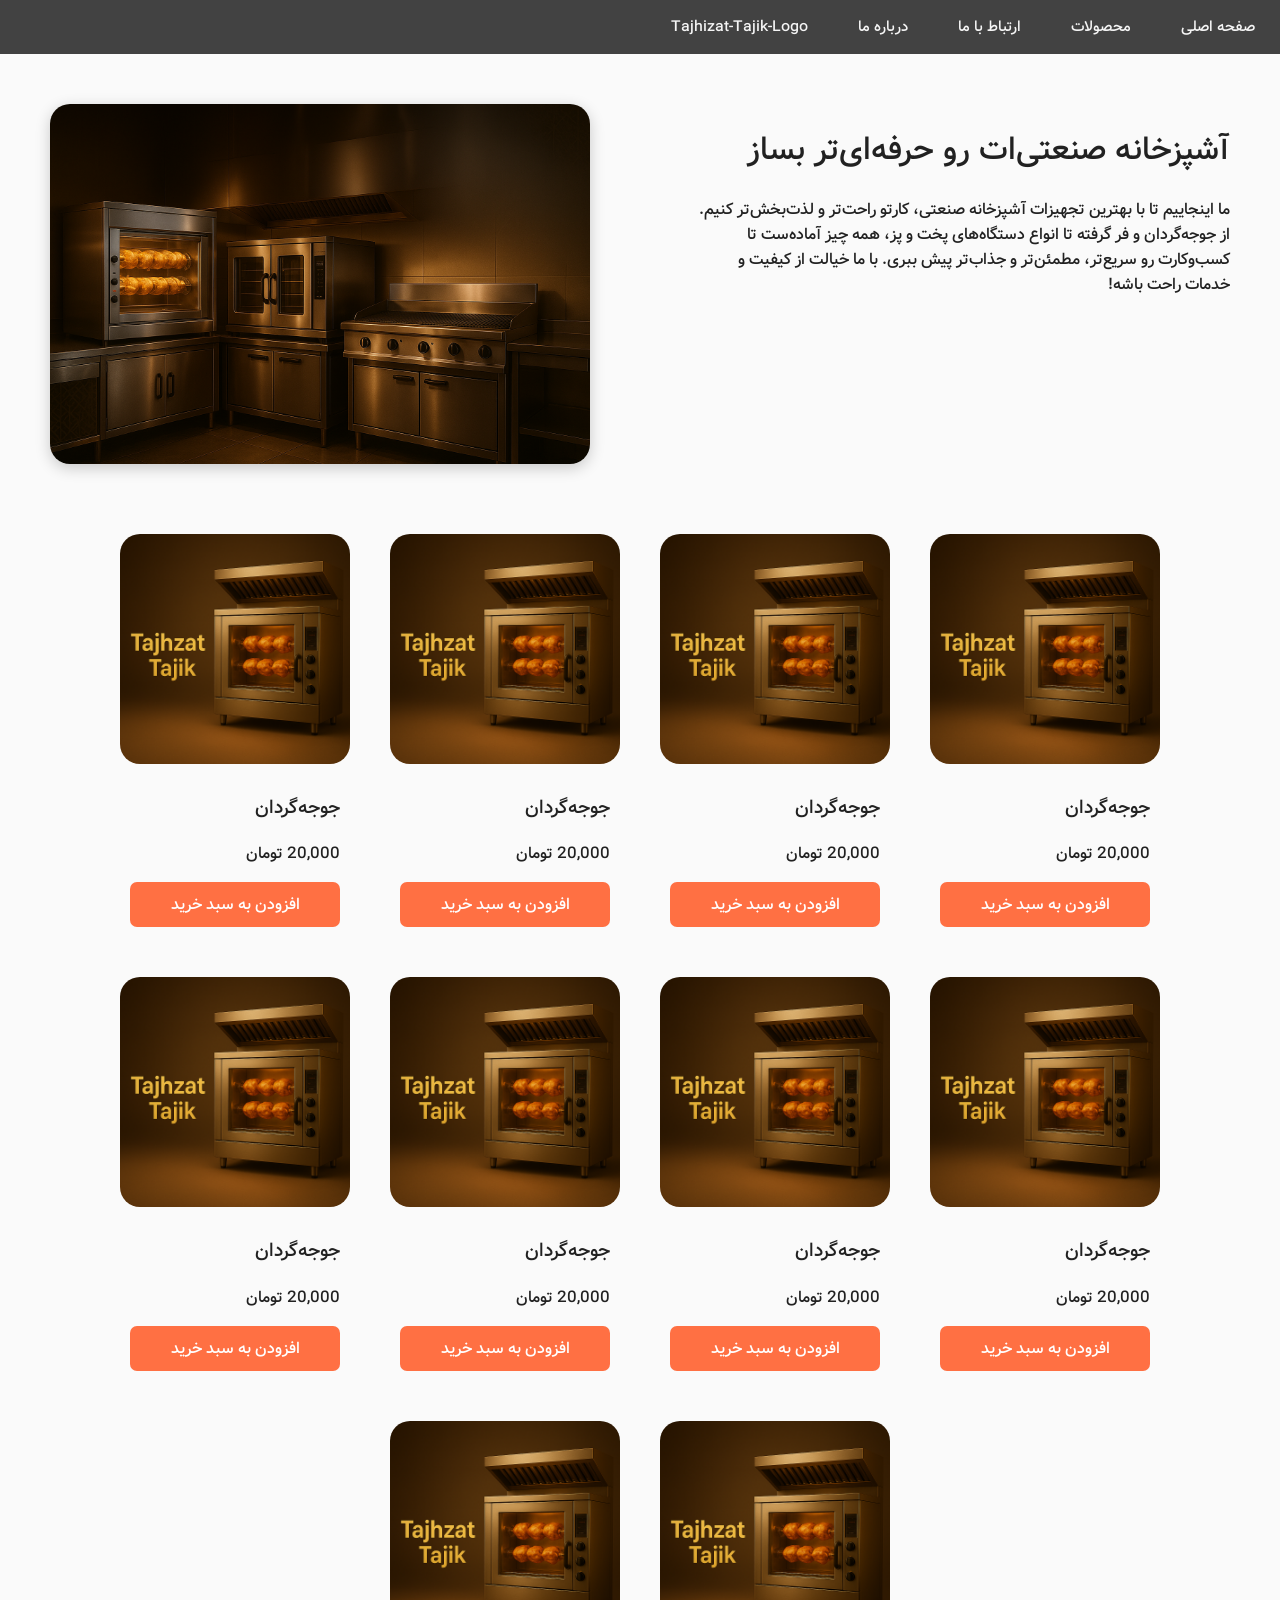
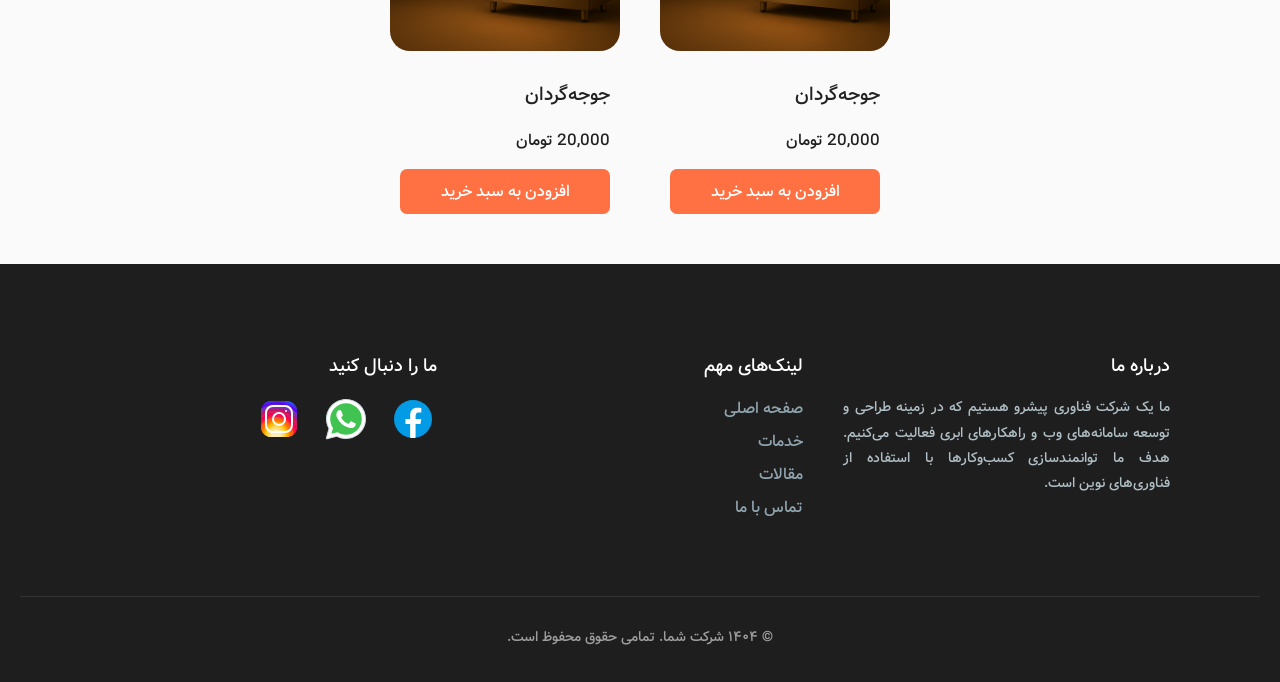
<file: Index.html>
<html lang="en">

<head>
    <meta charset="UTF-8">
    <meta name="viewport" content="width=device-width, initial-scale=1.0">
    <title>Tajhizat-Tajik</title>
    <link rel="stylesheet" href="css/style.css">
    <link rel="stylesheet" href="https://cdnjs.cloudflare.com/ajax/libs/font-awesome/4.7.0/css/font-awesome.min.css">


</head>

<body>
    <div dir="rtl" >

        <!-- Navbar -->
        <nav class="nav">
            <div class="mobilenavbar hidden">
                <a><i id="mobileNavbarBtn" class="fa fa-bars" aria-hidden="true"></i></a>
                <a>Tajhizat-Tajik-Logo</a>
            </div>

            <div class="desktopnavbar" id="desktopnavbar">
                <a href="#" >صفحه اصلی</a>
                <a>محصولات</a>
                <a>ارتباط با ما</a>
                <a>درباره ما</a>
                <a>Tajhizat-Tajik-Logo</a>
            </div>
        </nav>

        <!-- Header -->
        <header class="myHeader">
            <div class="headerItems">
                <h1>آشپزخانه صنعتی‌ات رو حرفه‌ای‌تر بساز</h1>
                <p>
                   ما اینجاییم تا با بهترین تجهیزات آشپزخانه صنعتی، کارتو راحت‌تر و لذت‌بخش‌تر کنیم.
                    از جوجه‌گردان و فر گرفته تا انواع دستگاه‌های پخت و پز، همه چیز آماده‌ست تا کسب‌وکارت
                   رو سریع‌تر، مطمئن‌تر و جذاب‌تر پیش ببری.
                
                    با ما خیالت از کیفیت و خدمات راحت باشه!
                </p>
            </div>

            <div class="headerItems">
                <img class="headerImage" src="asstes/img/ChatGPT Image Oct 12, 2025, 09_56_41 PM.png" alt="آشپزخانه صنعتی">
            </div>
        </header>

        <!-- products -->
        <div class="productsContainer">
            <div class="productsItems">
                <img class="productsImage" src="asstes/img/ChatGPT Image Oct 15, 2025, 12_04_08 PM.png" alt="محصول">
                <div class="productsInfo">
                    <h3>جوجه‌گردان</h3>
                    <p>20,000 تومان</p>
                    <a href="Product.html" class="btnProduct">افزودن به سبد خرید</a>
                </div>
            </div>
            <div class="productsItems">
                <img class="productsImage" src="asstes/img/ChatGPT Image Oct 15, 2025, 12_04_08 PM.png" alt="محصول">
                <div class="productsInfo">
                    <h3>جوجه‌گردان</h3>
                    <p>20,000 تومان</p>
                    <a href="Product.html" class="btnProduct">افزودن به سبد خرید</a>
                </div>
            </div>
            <div class="productsItems">
                <img class="productsImage" src="asstes/img/ChatGPT Image Oct 15, 2025, 12_04_08 PM.png" alt="محصول">
                <div class="productsInfo">
                    <h3>جوجه‌گردان</h3>
                    <p>20,000 تومان</p>
                    <a href="Product.html" class="btnProduct">افزودن به سبد خرید</a>
                </div>
            </div>
            <div class="productsItems">
                <img class="productsImage" src="asstes/img/ChatGPT Image Oct 15, 2025, 12_04_08 PM.png" alt="محصول">
                <div class="productsInfo">
                    <h3>جوجه‌گردان</h3>
                    <p>20,000 تومان</p>
                    <a href="Product.html" class="btnProduct">افزودن به سبد خرید</a>
                </div>
            </div>
            <div class="productsItems">
                <img class="productsImage" src="asstes/img/ChatGPT Image Oct 15, 2025, 12_04_08 PM.png" alt="محصول">
                <div class="productsInfo">
                    <h3>جوجه‌گردان</h3>
                    <p>20,000 تومان</p>
                    <a href="Product.html" class="btnProduct">افزودن به سبد خرید</a>
                </div>
            </div>
            <div class="productsItems">
                <img class="productsImage" src="asstes/img/ChatGPT Image Oct 15, 2025, 12_04_08 PM.png" alt="محصول">
                <div class="productsInfo">
                    <h3>جوجه‌گردان</h3>
                    <p>20,000 تومان</p>
                    <a href="Product.html" class="btnProduct">افزودن به سبد خرید</a>
                </div>
            </div>
            <div class="productsItems">
                <img class="productsImage" src="asstes/img/ChatGPT Image Oct 15, 2025, 12_04_08 PM.png" alt="محصول">
                <div class="productsInfo">
                    <h3>جوجه‌گردان</h3>
                    <p>20,000 تومان</p>
                    <a href="Product.html" class="btnProduct">افزودن به سبد خرید</a>
                </div>
            </div>
            <div class="productsItems">
                <img class="productsImage" src="asstes/img/ChatGPT Image Oct 15, 2025, 12_04_08 PM.png" alt="محصول">
                <div class="productsInfo">
                    <h3>جوجه‌گردان</h3>
                    <p>20,000 تومان</p>
                    <a href="Product.html" class="btnProduct">افزودن به سبد خرید</a>
                </div>
            </div>
            <div class="productsItems">
                <img class="productsImage" src="asstes/img/ChatGPT Image Oct 15, 2025, 12_04_08 PM.png" alt="محصول">
                <div class="productsInfo">
                    <h3>جوجه‌گردان</h3>
                    <p>20,000 تومان</p>
                    <a href="Product.html" class="btnProduct">افزودن به سبد خرید</a>
                </div>
            </div>
            <div class="productsItems">
                <img class="productsImage" src="asstes/img/ChatGPT Image Oct 15, 2025, 12_04_08 PM.png" alt="محصول">
                <div class="productsInfo">
                    <h3>جوجه‌گردان</h3>
                    <p>20,000 تومان</p>
                    <a href="Product.html" class="btnProduct">افزودن به سبد خرید</a>
                </div>
            </div>
        </div>
    </div>

    <!-- Footer -->
    <footer class="footer">
        <div class="footer-container">
    
          <div class="footer-section about">
            <h3>درباره ما</h3>
            <p>
              ما یک شرکت فناوری پیشرو هستیم که در زمینه طراحی و توسعه سامانه‌های وب و راهکارهای ابری فعالیت می‌کنیم. هدف ما توانمندسازی کسب‌وکارها با استفاده از فناوری‌های نوین است.
            </p>
          </div>
    
          <div class="footer-section links">
            <h3>لینک‌های مهم</h3>
            <ul>
              <li><a href="#">صفحه اصلی</a></li>
              <li><a href="#">خدمات</a></li>
              <li><a href="#">مقالات</a></li>
              <li><a href="#">تماس با ما</a></li>
            </ul>
          </div>
    
          <div class="footer-section social">
            <h3>ما را دنبال کنید</h3>
            <div class="social-icons">
              <a ><img src="asstes/icon/icons8-facebook.svg"  alt=""></a>
              <a ><img src="asstes/icon/icons8-whatsapp.svg"  alt=""></a>
              <a ><img src="asstes/icon/icons8-instagram.svg" alt=""></a>
            </div>
          </div>
    
        </div>
    
        <div class="footer-bottom">
          <p>© ۱۴۰۴ شرکت شما. تمامی حقوق محفوظ است.</p>
        </div>
      </footer>


    <script src="js/script.js"></script>
</body>

</html>
</file>
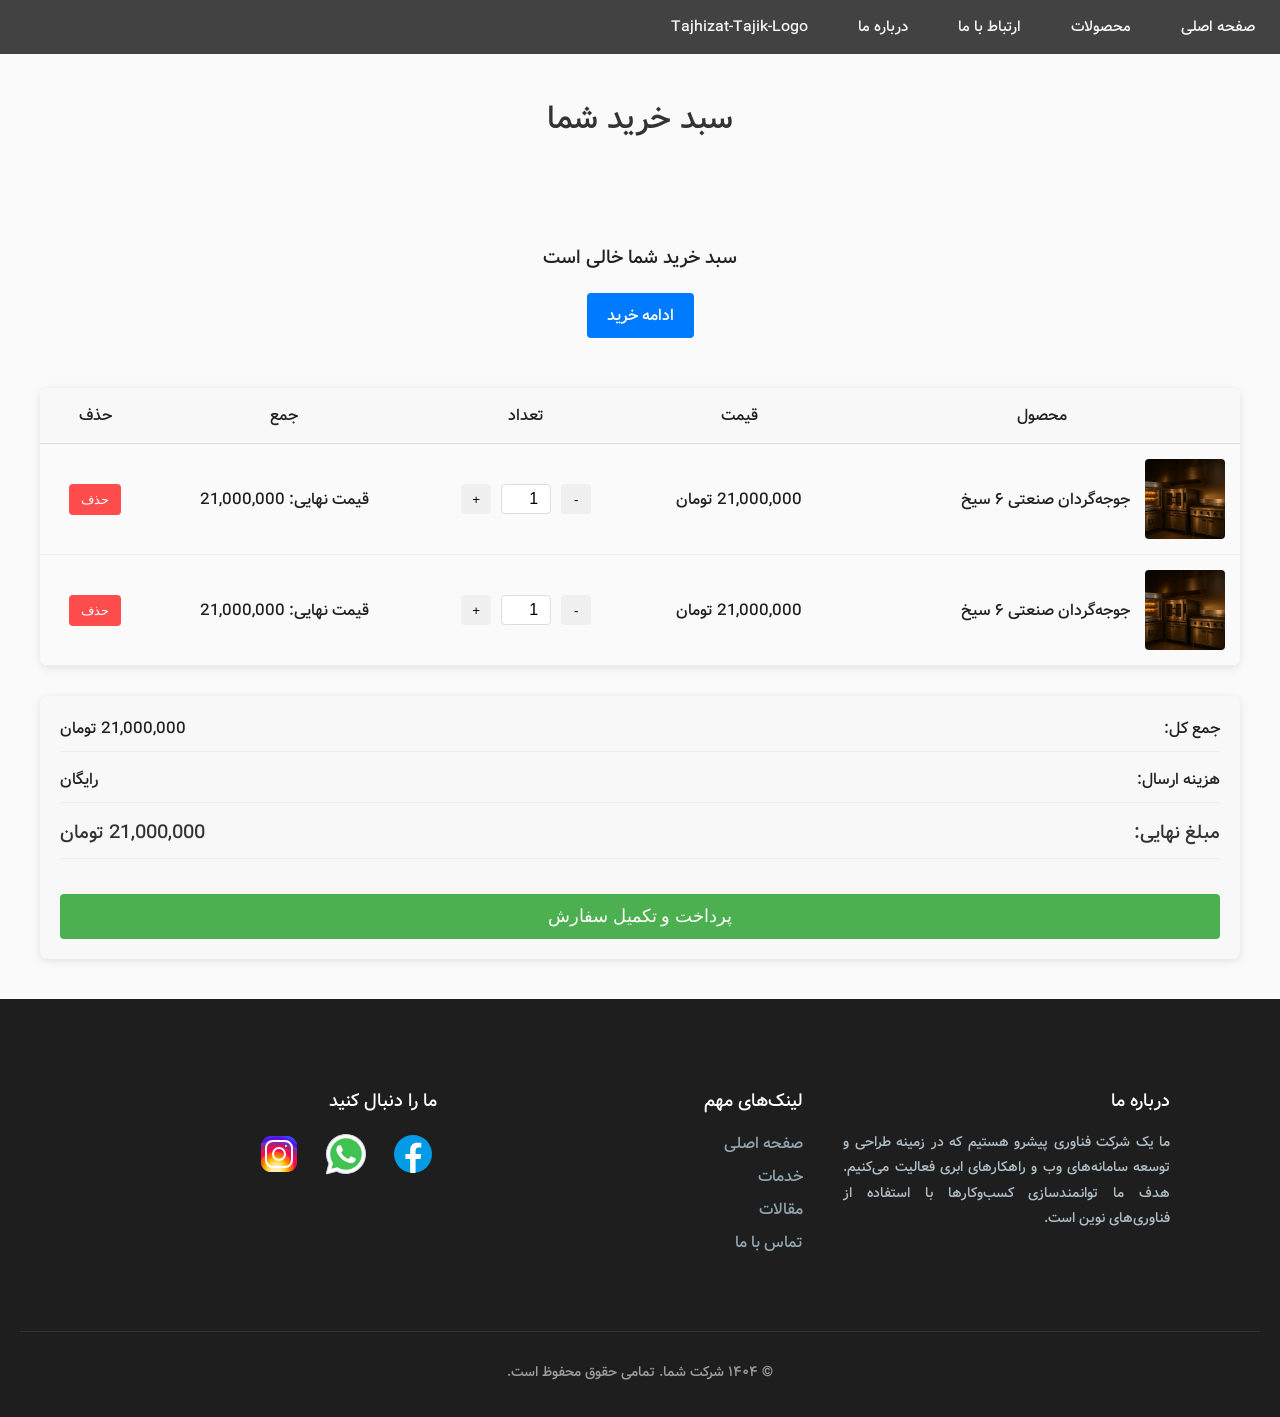
<file: Checkout.html>
<html lang="en">

<head>
    <meta charset="UTF-8">
    <meta name="viewport" content="width=device-width, initial-scale=1.0">
    <title>Tajhizat-Tajik</title>
    <link rel="stylesheet" href="css/style.css">
    <link rel="stylesheet" href="https://cdnjs.cloudflare.com/ajax/libs/font-awesome/4.7.0/css/font-awesome.min.css">


</head>

<body>
    <div dir="rtl" >

        <!-- Navbar -->
        <nav class="nav">
            <div class="mobilenavbar hidden">
                <a><i id="mobileNavbarBtn" class="fa fa-bars" aria-hidden="true"></i></a>
                <a>Tajhizat-Tajik-Logo</a>
            </div>

            <div class="desktopnavbar" id="desktopnavbar">
                <a href="Index.html">صفحه اصلی</a>
                <a>محصولات</a>
                <a>ارتباط با ما</a>
                <a>درباره ما</a>
                <a>Tajhizat-Tajik-Logo</a>
            </div>
        </nav>
        

<!-- bascket --><!-- bascket --><!-- bascket --><!-- bascket -->

<div class="cart-container">
    <h1 class="cart-header">سبد خرید شما</h1>
    
    <!-- در صورت خالی بودن سبد خرید -->
    <div class="empty-cart">
        <p>سبد خرید شما خالی است</p>
        <a href="Index.html" class="continue-shopping">ادامه خرید</a>
    </div>
    
    <!-- در صورت وجود محصول در سبد خرید -->
    <table class="cart-table">
        <thead>
            <tr>
                <th>محصول</th>
                <th>قیمت</th>
                <th>تعداد</th>
                <th>جمع</th>
                <th>حذف</th>
            </tr>
        </thead>
        <tbody>
            <tr>
                <td>
                    <div style="display: flex; align-items: center;">
                        <img src="asstes/img/ChatGPT Image Oct 12, 2025, 09_56_41 PM.png" alt="جوجه‌گردان صنعتی ۶ سیخ" class="cart-item-image">
                        <span style="margin-right: 15px;">جوجه‌گردان صنعتی ۶ سیخ</span>
                    </div>
                </td>
                <td>
                    21,000,000 تومان
                </td>
                <td>
                    <div class="quantity-control">
                        <button class="quantity-btn">-</button>
                        <input id="countInput" type="number" class="quantity-input" value="1" min="1">
                        <button class="quantity-btn">+</button>
                    </div>
                </td>
                <td>
                    <div class="price">
                        <input id="basePrice" type="hidden" value="21000000">
                        <strong id="basePriceShow">قیمت نهایی: 21,000,000</strong>
                    </div>
                </td>
                <td>
                    <button class="remove-btn">حذف</button>
                </td>
            </tr>
            <tr>
                <td>
                    <div style="display: flex; align-items: center;">
                        <img src="asstes/img/ChatGPT Image Oct 12, 2025, 09_56_41 PM.png" alt="جوجه‌گردان صنعتی ۶ سیخ" class="cart-item-image">
                        <span style="margin-right: 15px;">جوجه‌گردان صنعتی ۶ سیخ</span>
                    </div>
                </td>
                <td>
                    21,000,000 تومان
                </td>
                <td>
                    <div class="quantity-control">
                        <button class="quantity-btn">-</button>
                        <input id="countInput" type="number" class="quantity-input" value="1" min="1">
                        <button class="quantity-btn">+</button>
                    </div>
                </td>
                <td>
                    <div class="price">
                        <input id="basePrice" type="hidden" value="21000000">
                        <strong id="basePriceShow">قیمت نهایی: 21,000,000</strong>
                    </div>
                </td>
                <td>
                    <button class="remove-btn">حذف</button>
                </td>
            </tr>
            
            <!-- می‌توانید ردیف‌های بیشتری برای محصولات دیگر اضافه کنید -->
        </tbody>
    </table>
    
    <div class="cart-summary">
        <div class="summary-row">
            <span>جمع کل:</span>
            <span>21,000,000 تومان</span>
        </div>
        <div class="summary-row">
            <span>هزینه ارسال:</span>
            <span>رایگان</span>
        </div>
        <div class="summary-row summary-total">
            <span>مبلغ نهایی:</span>
            <span>21,000,000 تومان</span>
        </div>
        <button class="checkout-btn">پرداخت و تکمیل سفارش</button>
    </div>
</div>

        <!-- Footer -->
    <footer class="footer">
        <div class="footer-container">
    
          <div class="footer-section about">
            <h3>درباره ما</h3>
            <p>
              ما یک شرکت فناوری پیشرو هستیم که در زمینه طراحی و توسعه سامانه‌های وب و راهکارهای ابری فعالیت می‌کنیم. هدف ما توانمندسازی کسب‌وکارها با استفاده از فناوری‌های نوین است.
            </p>
          </div>
    
          <div class="footer-section links">
            <h3>لینک‌های مهم</h3>
            <ul>
              <li><a href="#">صفحه اصلی</a></li>
              <li><a href="#">خدمات</a></li>
              <li><a href="#">مقالات</a></li>
              <li><a href="#">تماس با ما</a></li>
            </ul>
          </div>
    
          <div class="footer-section social">
            <h3>ما را دنبال کنید</h3>
            <div class="social-icons">
              <a ><img src="asstes/icon/icons8-facebook.svg"  alt=""></a>
              <a ><img src="asstes/icon/icons8-whatsapp.svg"  alt=""></a>
              <a ><img src="asstes/icon/icons8-instagram.svg" alt=""></a>
            </div>
          </div>
    
        </div>
    
        <div class="footer-bottom">
          <p>© ۱۴۰۴ شرکت شما. تمامی حقوق محفوظ است.</p>
        </div>
      </footer>


    </div>

    <script src="js/script.js"></script>
</body>

</html>
</file>
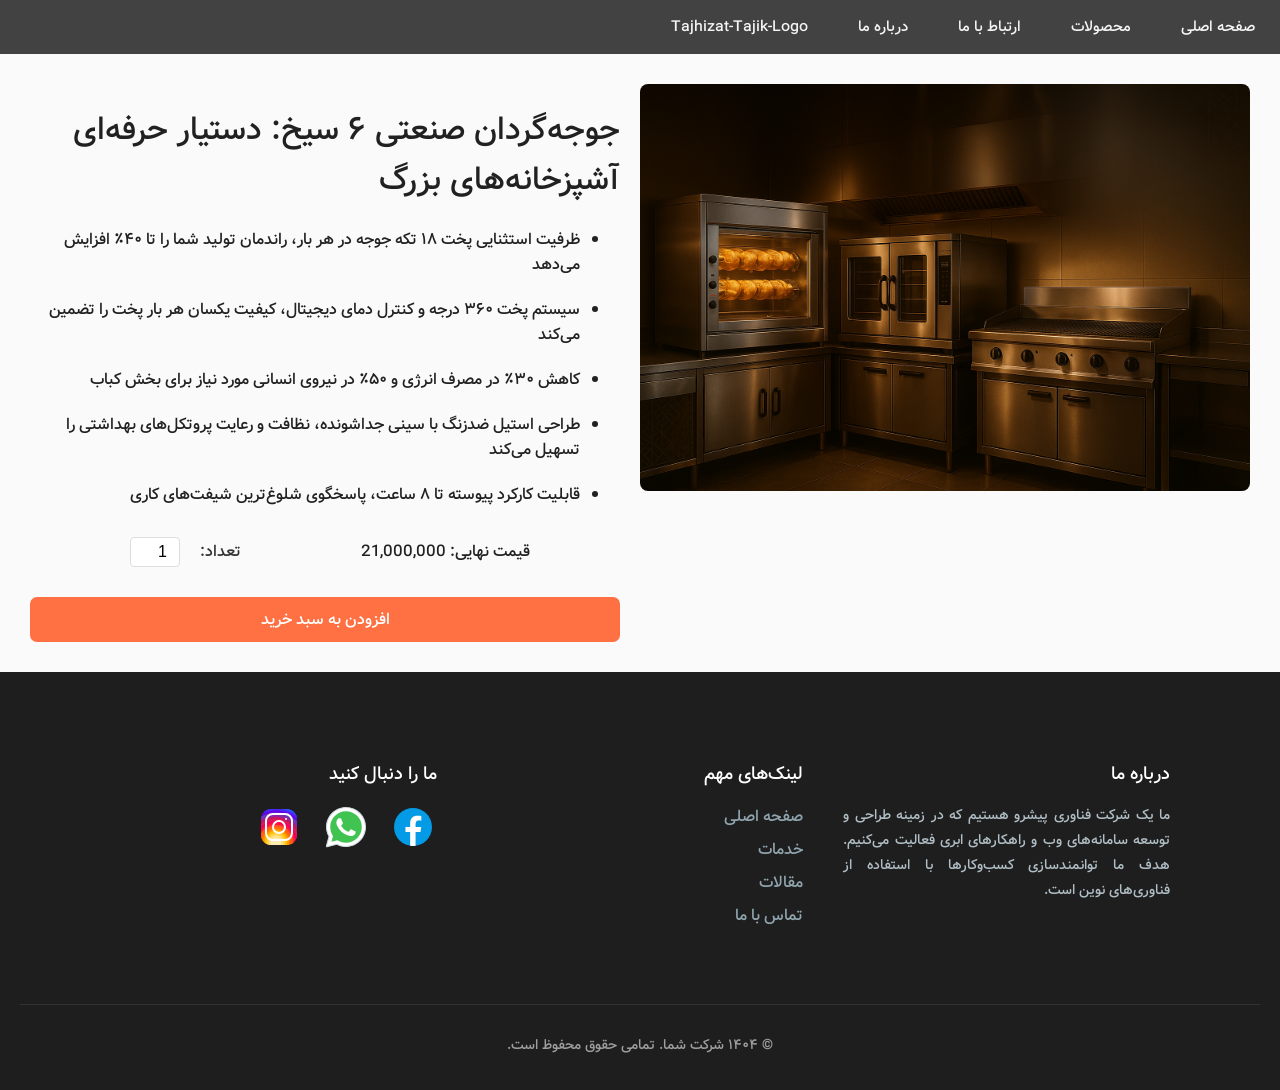
<file: Product.html>
<html lang="en">

<head>
    <meta charset="UTF-8">
    <meta name="viewport" content="width=device-width, initial-scale=1.0">
    <title>Tajhizat-Tajik</title>
    <link rel="stylesheet" href="css/style.css">
    <link rel="stylesheet" href="https://cdnjs.cloudflare.com/ajax/libs/font-awesome/4.7.0/css/font-awesome.min.css">


</head>

<body>
    <div dir="rtl" >

        <!-- Navbar -->
        <nav class="nav">
            <div class="mobilenavbar hidden">
                <a><i id="mobileNavbarBtn" class="fa fa-bars" aria-hidden="true"></i></a>
                <a>Tajhizat-Tajik-Logo</a>
            </div>

            <div class="desktopnavbar" id="desktopnavbar">
                <a href="Index.html">صفحه اصلی</a>
                <a>محصولات</a>
                <a>ارتباط با ما</a>
                <a>درباره ما</a>
                <a>Tajhizat-Tajik-Logo</a>
            </div>
        </nav>
        
        <!-- Header -->
        <header class="productHeader">

          <div class="product">

            <div class="product-image">
              <img src="asstes/img/ChatGPT Image Oct 12, 2025, 09_56_41 PM.png" alt="جوجه‌گردان صنعتی ۶ سیخ" class="product-img">
            </div>

            <div class="product-content">
              <div class="product-details">
                <h1>جوجه‌گردان صنعتی ۶ سیخ: دستیار حرفه‌ای آشپزخانه‌های بزرگ</h1>
                        
                <div class="features">
                  <ul>
                    <li>ظرفیت استثنایی پخت ۱۸ تکه جوجه در هر بار، راندمان تولید شما را تا ۴۰٪ افزایش می‌دهد</li>
                    <li>سیستم پخت ۳۶۰ درجه و کنترل دمای دیجیتال، کیفیت یکسان هر بار پخت را تضمین می‌کند</li>
                    <li>کاهش ۳۰٪ در مصرف انرژی و ۵۰٪ در نیروی انسانی مورد نیاز برای بخش کباب</li>
                    <li>طراحی استیل ضدزنگ با سینی جداشونده، نظافت و رعایت پروتکل‌های بهداشتی را تسهیل می‌کند</li>
                    <li>قابلیت کارکرد پیوسته تا ۸ ساعت، پاسخگوی شلوغ‌ترین شیفت‌های کاری</li>
                  </ul>
                </div>
            
                <div class="purchase-section">
                  <div class="price">
                    <input id="basePrice" type="hidden" value="21000000">
                    <strong id="basePriceShow">قیمت نهایی: 21,000,000</strong>
                  </div>
                  <div class="quantity">
                    <label>تعداد:</label>
                    <input id="countInput" type="number" min="1" value="1" class="quantity-input">
                  </div>

                </div>
                <a href="Product.html" class="btnProduct">افزودن به سبد خرید</a>
              </div>

            </div>
          </div>
        </header>

        

        <!-- Footer -->
    <footer class="footer">
        <div class="footer-container">
    
          <div class="footer-section about">
            <h3>درباره ما</h3>
            <p>
              ما یک شرکت فناوری پیشرو هستیم که در زمینه طراحی و توسعه سامانه‌های وب و راهکارهای ابری فعالیت می‌کنیم. هدف ما توانمندسازی کسب‌وکارها با استفاده از فناوری‌های نوین است.
            </p>
          </div>
    
          <div class="footer-section links">
            <h3>لینک‌های مهم</h3>
            <ul>
              <li><a href="#">صفحه اصلی</a></li>
              <li><a href="#">خدمات</a></li>
              <li><a href="#">مقالات</a></li>
              <li><a href="#">تماس با ما</a></li>
            </ul>
          </div>
    
          <div class="footer-section social">
            <h3>ما را دنبال کنید</h3>
            <div class="social-icons">
              <a ><img src="asstes/icon/icons8-facebook.svg"  alt=""></a>
              <a ><img src="asstes/icon/icons8-whatsapp.svg"  alt=""></a>
              <a ><img src="asstes/icon/icons8-instagram.svg" alt=""></a>
            </div>
          </div>
    
        </div>
    
        <div class="footer-bottom">
          <p>© ۱۴۰۴ شرکت شما. تمامی حقوق محفوظ است.</p>
        </div>
      </footer>


    </div>

    


    <script src="js/script.js"></script>
</body>

</html>
</file>
<file: css/style.css>
@font-face {
    font-family: myFont;
    src: url("../asstes/fonts/vazir-font-v16.1.0/Vazir-Medium.ttf");
    font-weight: bold;
  }

/* Index page *//* Index page *//* Index page *//* Index page *//* Index page *//* Index page */
body
{
    margin: 0;
    font-family: "myFont";
    direction: rtl;
    background-color: #FAFAFA;
    color: #212121;
}
a
{
    text-decoration: none;
    cursor: pointer;
    color: inherit;
}

/* navbar */
.hidden
{
    display: none;
}
.nav
{
    background-color: #1e1e1ed4;
    color: whitesmoke;

}
.desktopnavbar
{
    display: flex;
    justify-content: right;

}
.mobilenavbar a
{
    position: relative;
    padding: 15px 25px;
    font-size: 15px;
}
.mobilenavbar a::after {
    content: "";
    position: absolute;
    left: 50%;               
    bottom: 0;               
    width: 0;
    height: 3px;             
    background-color: #FF7043;
    transition: all 0.5s ease; 
    transform: translateX(-50%); 
  }
  
  .mobilenavbar a:hover::after {
    width: 100%; 
  }

.desktopnavbar a
{
    position: relative;
    padding: 15px 25px;
    font-size: 15px;
    
}

.desktopnavbar a::after {
    content: "";
    position: absolute;
    left: 50%;               
    bottom: 0;               
    width: 0;
    height: 3px;             
    background-color: #FF7043;
    transition: all 0.5s ease; 
    transform: translateX(-50%); 
  }
  
  .desktopnavbar a:hover::after {
    width: 100%; 
  }

@media (max-width:635px)
{
    .mobilenavbar
    {
        display: flex;
        justify-content: space-between;
        
    }
    .desktopnavbar
    {
        display: none;
    }
}

/* header */

.myHeader {
    display: flex;
    justify-content: space-between; 
    gap: 40px; 
    margin: 50px;
}

.headerItems {
    flex: 0 0 calc(50% - 50px); 
    justify-content: center; 
    align-items: center; 
    border-radius: 20px;
    text-decoration: none;
}

.headerImage {
    width: 100%;
    border-radius: 20px;
    height:max-content; 
    object-fit: cover; 
    box-shadow: 0 4px 15px rgba(0, 0, 0, 0.2); 
}

@media(max-width:1080px)
{
    .myHeader
    {
        flex-direction: column;
    }

}
@media(max-width:800px)
{
    .myHeader
    {
        flex-direction: column;
        margin: 25px;
    }

}

/* Products */

.productsContainer {
    display: flex;
    flex-wrap: wrap; 
    justify-content: center;
    margin: 20px;
}

.productsItems {
    display: flex;
    flex-direction: column;
    flex: 0 0 calc(25% - 40px); 
    box-sizing: border-box;
    margin: 0px;
    padding: 20px;
    transition: box-shadow 0.3s ease;
    border-radius: 0px;
}

.productsItems:hover {
    cursor: pointer;
    box-shadow: 0 10px 20px rgba(0, 0, 0, 0.25);
}

.productsImage {
    width: 100%;
    border-radius: 20px;
}

.productsInfo {
    margin: 10px;
}

.btnProduct
{
    display: block;                
    width: 100%;  
    text-decoration: none;
    color: #fff;
    background-color: #FF7043;
    padding: 10px 20px;
    text-align: center;
    border-radius: 7px;
    box-sizing: border-box;
}
.btnProduct:hover
{
    transition: all 0.5s ease; 
    color: #fff;
    background-color: #E64A19;
    box-shadow: 0 5px 15px rgba(255, 112, 67, 0.3);
}

@media (max-width: 1165px) {
    .productsItems {
        flex: 0 0 calc(33.33% - 25px); 
    }
    .productsContainer {
        margin: 20px;
    }
}
@media (max-width: 1024px) {
    .productsItems {
        flex: 0 0 calc(33.33% - 20px); 
    }
    .productsContainer {
        margin: 20px;
    }
}

@media (max-width: 800px) {
    .productsItems {
        flex: 0 0 calc(50% - 10px); 
    }
    .productsContainer {
        margin: 10px;
    }
}

@media (max-width: 515px) {
    .productsItems {
        flex: 0 0 100%; 
    }
    .productsContainer {
        margin: 10px;
    }
}

/* Footer */

.footer {
    background-color: #1E1E1E;
    color: #B0BEC5;
    padding: 50px 20px 20px;
  }
  
  .footer-container {
    display: flex;
    flex-wrap: wrap;
    justify-content: space-between;
    max-width: 1100px;
    margin: 0 auto;
  }
  
  .footer-section {
    flex: 1;
    min-width: 250px;
    margin: 20px;
  }
  
  .footer-section h3 {
    color: #fff;
    margin-bottom: 15px;
    font-size: 18px;
  }
  
  .footer-section p {
    line-height: 1.8;
    font-size: 14px;
    text-align: justify;
  }
  
  .footer-section ul {
    list-style: none;
    padding: 0;
  }
  
  .footer-section ul li {
    margin: 8px 0;
  }
  
  .footer-section ul li a {
    text-decoration: none;
    color: #90A4AE;
    transition: color 0.3s;
  }
  
  .footer-section ul li a:hover {
    color: #0288D1;
  }
  
  .social-icons a {
    color: #90A4AE;
    font-size: 18px;
    margin-left: 15px;
    transition: color 0.3s;
  }
  
  .social-icons a:hover {
    color: #0288D1;
  }
  
  .footer-bottom {
    text-align: center;
    margin-top: 40px;
    border-top: 1px solid #333;
    padding-top: 15px;
    font-size: 14px;
    color: #9E9E9E;
  }
  
  @media (max-width: 768px) {
    .footer-container {
      flex-direction: column;
      align-items: center;
      text-align: center;
    }
  
    .footer-section {
      margin: 15px 0;
    }
  
    .social-icons a {
      margin: 0 8px;
    }
  }


  
/* Product page *//* Product page *//* Product page *//* Product page *//* Product page */
  
.productHeader {
  }
  
  .product {
    display: flex;
    flex-direction: row; 
    justify-content: flex-start;
    align-items: flex-start;
    margin: 30px;
    gap: 20px; 
  }
  
 
  .product-image {
    flex: 0 0 50%; 
  }
  
  .product-image img {
    width: 100%;
    height: auto;
    display: block;
    border-radius: 8px;
  }
  
  .product-content {
    flex: 1;
  }
  
  .product-details {
  }
  
  .features {

  }
  
  .features ul li{
    margin-bottom: 20px;
  }

  .purchase-section {
    margin: 30px;
    display: flex;
    flex-direction: row;
    align-items: center;
    justify-content: space-around;
  }
  
  .price {
  }
  
  .quantity {
    display: flex;
    align-items: center;
    gap: 10px; 
  }
  
  .quantity label {
    font-weight: 600;
    color: #333;
    font-size: 1rem;
  }
  
  .quantity-input {
    width: 70px;
    padding: 6px 10px;
    border: 1px solid #ccc;
    border-radius: 6px;
    text-align: center;
    font-size: 1rem;
    transition: all 0.2s ease-in-out;
  }
  
  .quantity-input:focus {
    border-color: #007bff; 
    box-shadow: 0 0 4px rgba(0, 123, 255, 0.4);
    outline: none;
  }
  
  @media (max-width: 1200px) {
    .product {
      flex-direction: column;
      align-items: center;
    }
  
    .product-image,
    .product-content {
      flex: 1 1 100%;
      text-align: center;
    }
  }
  
/* bascket *//* bascket *//* bascket *//* bascket */

        /* استایل‌های مخصوص صفحه سبد خرید */
        .cart-container {
            max-width: 1200px;
            margin: 40px auto;
            padding: 0 20px;
        }
        
        .cart-header {
            text-align: center;
            margin-bottom: 30px;
            color: #333;
        }
        
        .cart-table {
            width: 100%;
            border-collapse: collapse;
            margin-bottom: 30px;
            box-shadow: 0 2px 10px rgba(0,0,0,0.1);
            border-radius: 8px;
            overflow: hidden;
        }
        
        .cart-table th {
            background-color: #f8f8f8;
            padding: 15px;
            text-align: center;
            border-bottom: 1px solid #ddd;
            font-weight: bold;
        }
        
        .cart-table td {
            padding: 15px;
            text-align: center;
            border-bottom: 1px solid #eee;
        }
        
        .cart-item-image {
            width: 80px;
            height: 80px;
            object-fit: cover;
            border-radius: 4px;
        }
        
        .quantity-control {
            display: flex;
            justify-content: center;
            align-items: center;
        }
        
        .quantity-btn {
            background-color: #f0f0f0;
            border: none;
            width: 30px;
            height: 30px;
            border-radius: 4px;
            cursor: pointer;
            display: flex;
            align-items: center;
            justify-content: center;
        }
        
        .quantity-input {
            width: 50px;
            text-align: center;
            margin: 0 10px;
            border: 1px solid #ddd;
            border-radius: 4px;
            padding: 5px;
        }
        
        .remove-btn {
            background-color: #ff4d4d;
            color: white;
            border: none;
            padding: 8px 12px;
            border-radius: 4px;
            cursor: pointer;
        }
        
        .cart-summary {
            background-color: #f8f8f8;
            padding: 20px;
            border-radius: 8px;
            box-shadow: 0 2px 10px rgba(0,0,0,0.1);
        }
        
        .summary-row {
            display: flex;
            justify-content: space-between;
            margin-bottom: 15px;
            padding-bottom: 10px;
            border-bottom: 1px solid #eee;
        }
        
        .summary-total {
            font-weight: bold;
            font-size: 1.2em;
            color: #333;
        }
        
        .checkout-btn {
            background-color: #4CAF50;
            color: white;
            border: none;
            padding: 12px 30px;
            border-radius: 4px;
            cursor: pointer;
            font-size: 1.1em;
            width: 100%;
            margin-top: 20px;
        }
        
        .empty-cart {
            text-align: center;
            padding: 50px 0;
        }
        
        .empty-cart p {
            margin-bottom: 20px;
            font-size: 1.2em;
        }
        
        .continue-shopping {
            display: inline-block;
            background-color: #007bff;
            color: white;
            padding: 10px 20px;
            border-radius: 4px;
            text-decoration: none;
        }
        
        @media (max-width: 768px) {
            .cart-table {
                display: block;
                overflow-x: auto;
            }
            
            .cart-table th, .cart-table td {
                padding: 10px 5px;
            }
            
            .cart-item-image {
                width: 60px;
                height: 60px;
            }
                }
</file>
